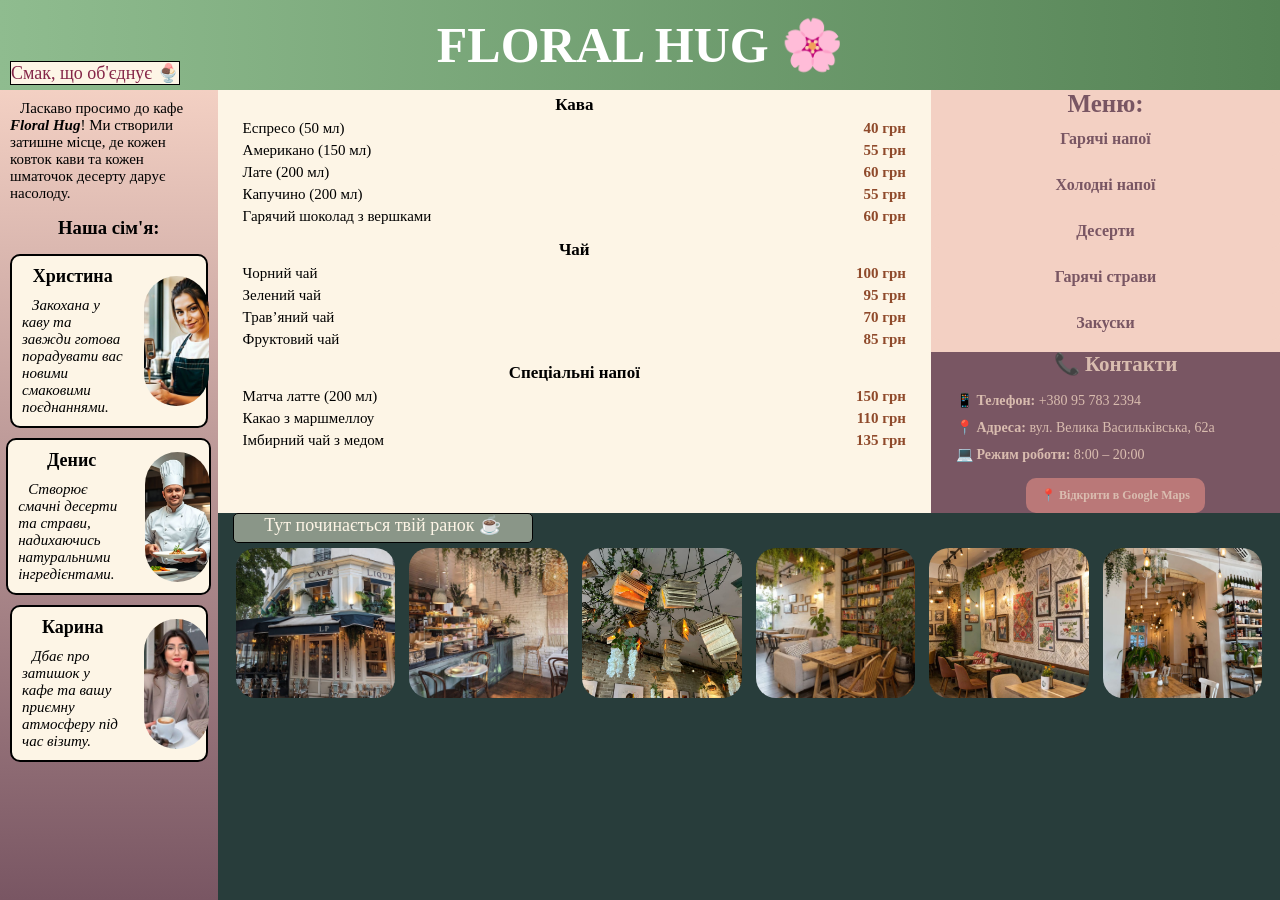
<file: index.html>
<!DOCTYPE html>
<html lang="uk">
<head>
    <meta charset="utf-8">
    <meta name="viewport" content="width=device-width, initial-scale=1">
    <title>Кафе Floral Hug</title>
    <link rel="stylesheet" href="css/style_flexbox.css">
    <link rel="icon" type="image/png" href="images/favicon.png">
</head>
    <body>
        <div class="container">
            <div class="title">
                <h1>Floral Hug &#127800;</h1>
                <div class="slogan1">Смак, що об'єднує &#127848;</div>
            </div>
            
            <div class="main">
                <div id="about_us">
                    <p>
                        Ласкаво просимо до кафе <strong><em>Floral Hug</em></strong>! Ми створили затишне місце, де кожен ковток кави та кожен шматочок десерту дарує насолоду.
                    </p>
                    <h3>Наша сім'я:</h3>
                    <div class="team">
                        <div class="team-info"><h4>Христина</h4>
                            <p><em> Закохана у каву та завжди готова порадувати вас новими смаковими поєднаннями.</em></p>
                        </div>
                        <div class="team-photo">
                            <img src="images/Христина.jpg" alt="Христина" usemap="#baristamap" height="130px">
                            <map name = baristamap>
                                <area shape="rect" coords="0 0 65 130" alt="chef" href="baristainfo.html">
                            </map>
                        </div>
                    </div>
                    <div class="team">
                        <div class="team-info"><h4>Денис</h4>
                            <p><em>Створює смачні десерти та страви, надихаючись натуральними інгредієнтами.</em></p>
                        </div>
                        <div class="team-photo">
                            <img src="images/Денис.jpg" alt="Денис" usemap="#chefmap" height="130px">
                            <map name = chefmap>
                                <area shape="rect" coords="0 0 65 130" alt="chef" href="chefinfo.html">
                            </map>
                        </div>
                    </div>
                    <div class="team">
                        <div class="team-info"><h4>Карина</h4>
                            <p><em> Дбає про затишок у кафе та вашу приємну атмосферу під час візиту.</em></p>
                        </div>
                        <div class="team-photo">
                            <img src="images/Карина.jpg" alt="Карина"  usemap="#managermap" height="130px">
                            <map name = managermap>
                                <area shape="rect" coords="0 0 65 130" alt="chef" href="managerinfo.html">
                            </map>
                        </div>
                    </div>
                </div>

                <div class="main-right">
                    <div class="submain">
                        <div id="menu">
                            <div class="menu-category">
                                <h3>Кава</h3>
                                <ul>
                                    <li><span>Еспресо (50 мл)</span> <span class="price">40 грн</span></li>
                                    <li><span>Американо (150 мл)</span> <span class="price">55 грн</span></li>
                                    <li><span>Лате (200 мл)</span> <span class="price">60 грн</span></li>
                                    <li><span>Капучино (200 мл)</span> <span class="price">55 грн</span></li>
                                    <li><span>Гарячий шоколад з вершками</span> <span class="price">60 грн</span></li>
                                </ul>
                            </div>
                            <div class="menu-category">
                                <h3>Чай</h3>
                                <ul>
                                    <li><span>Чорний чай</span> <span class="price">100 грн</span></li>
                                    <li><span>Зелений чай</span> <span class="price">95 грн</span></li>
                                    <li><span>Трав’яний чай</span> <span class="price">70 грн</span></li>
                                    <li><span>Фруктовий чай</span> <span class="price">85 грн</span></li>
                                </ul>
                            </div>
                            <div class="menu-category">
                                <h3>Спеціальні напої</h3>
                                <ul>
                                    <li><span>Матча латте (200 мл)</span> <span class="price">150 грн</span></li>
                                    <li><span>Какао з маршмеллоу</span> <span class="price">110 грн</span></li>
                                    <li><span>Імбирний чай з медом</span> <span class="price">135 грн</span></li>
                                </ul>
                            </div>
                        </div>

                        <div class="submain-right">
                            <div id="page_menu">
                                <h2>Меню:</h2>
                                <ol>
                                    <li><a href="index.html">Гарячі напої</a></li>
                                    <li><a href="soft_drinks.html">Холодні напої</a></li>
                                    <li><a href="desserts.html">Десерти</a></li>
                                    <li><a href="main_courses.html">Гарячі страви</a></li>
                                    <li><a href="snack.html">Закуски</a></li>
                                </ol>
                            </div>

                            <div id="contacts">
                                <h2>&#128222; Контакти</h2>
                                <p>&#128241; <b>Телефон:</b> +380 95 783 2394</p>
                                <p>&#128205; <b>Адреса:</b> вул. Велика Васильківська, 62а</p>
                                <p>&#128187; <b>Режим роботи:</b> 8:00 – 20:00</p>
                                <div class="map-btn">
                                    <a href="https://www.google.com/maps?q=вул.+Велика+Васильківська,+62а" target="_blank">📍 Відкрити в Google Maps</a>
                                </div>
                            </div>
                        </div>

                    </div>

                    <div id="gallery">
                        <div class="slogan2">Тут починається твій ранок &#9749;</div>
                        <div class="gallery_block">
                            <img src="images/вхід.jpg" alt="Головний вхід">
                            <img src="images/Стійка.jpg" alt="Тут обробляються ваші замовлення">
                            <img src="images/Галерея1.jpg" alt="Декорації">
                            <img src="images/Зал.jpg" alt="Зони відпочинку">
                            <img src="images/Зал2.jpg" alt="Зони відпочинку">
                            <img src="images/Зал3.jpg" alt="Зони відпочинку">
                        </div>
                    </div>
                </div>
            </div>
        </div>
    </body>
</html>
</file>
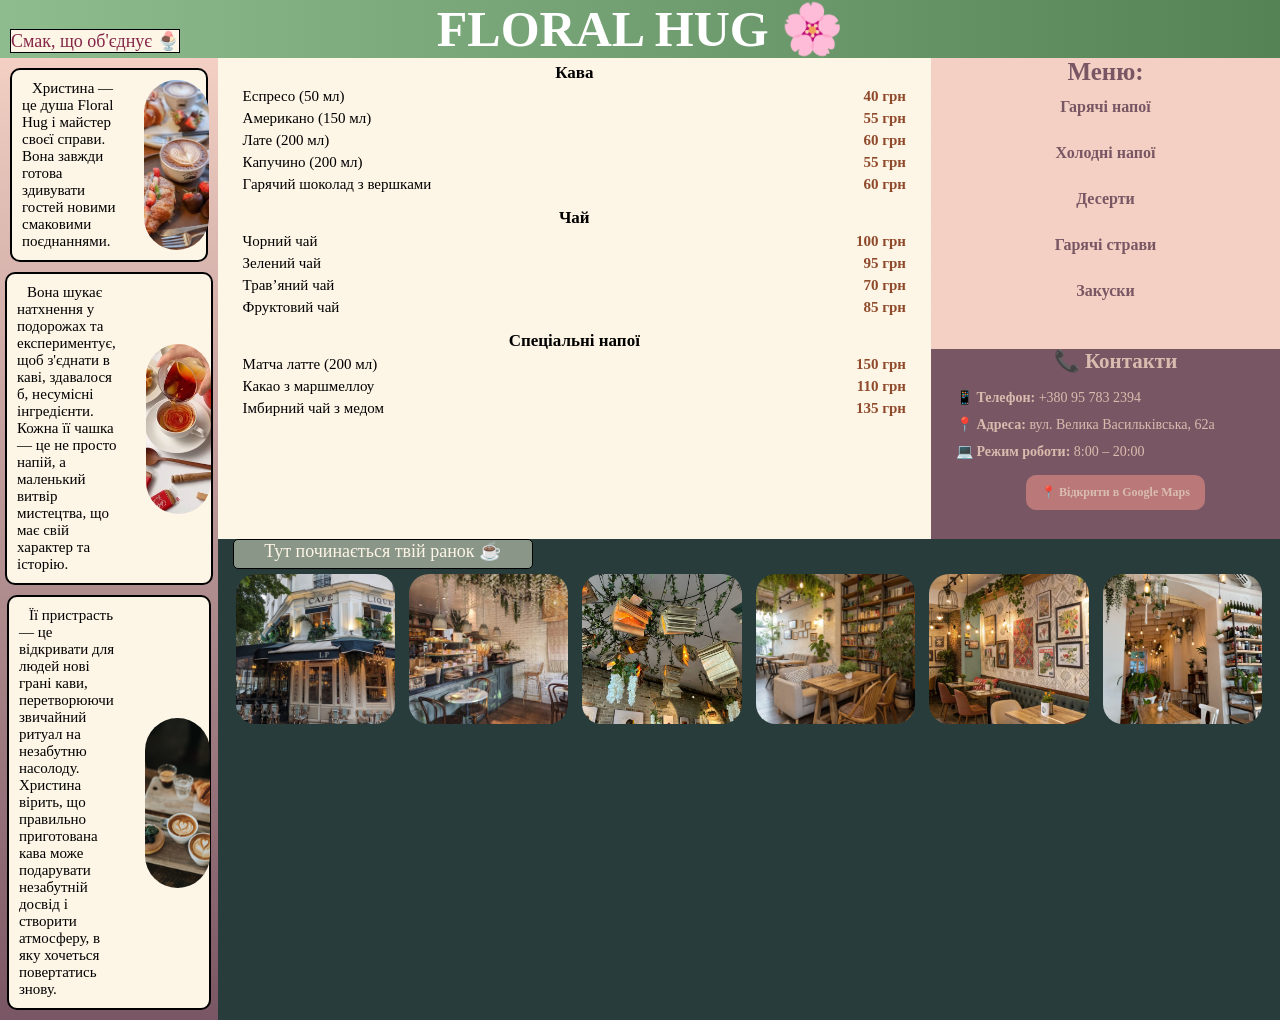
<file: baristainfo.html>
<!DOCTYPE html>
<html lang="uk">
<head>
    <meta charset="utf-8">
    <meta name="viewport" content="width=device-width, initial-scale=1">
    <title>Кафе Floral Hug</title>
    <link rel="stylesheet" href="css/style_flexbox.css">
    <link rel="icon" type="image/png" href="images/favicon.png">
</head>
    <body>
        <div class="container">
            <div class="title">
                    <h1>Floral Hug &#127800;</h1>
                    <div class="slogan1">Смак, що об'єднує &#127848;</div>
            </div>

            <div class="main">
                <section id="about_us">
                    <div class="team">
                        <div class="team-info">
                            <p>Христина — це душа Floral Hug і майстер своєї справи. Вона завжди готова здивувати гостей новими смаковими поєднаннями.</p>
                        </div>
                        <div class="team-photo">
                            <img src="images/Меню2.jpg" alt="Кофе" usemap="#baristamap" height="170px">
                        </div>
                    </div>
                    <div class="team">
                        <div class="team-info">
                            <p>Вона шукає натхнення у подорожах та експериментує, щоб з'єднати в каві, здавалося б, несумісні інгредієнти. Кожна її чашка — це не просто напій, а маленький витвір мистецтва, що має свій характер та історію.</p>
                        </div>
                        <div class="team-photo">
                            <img src="images/tea.jpg" alt="Чай" usemap="#baristamap" height="170px">
                        </div>
                    </div>
                    <div class="team">
                        <div class="team-info">
                            <p>Її пристрасть — це відкривати для людей нові грані кави, перетворюючи звичайний ритуал на незабутню насолоду. Христина вірить, що правильно приготована кава може подарувати незабутній досвід і створити атмосферу, в яку хочеться повертатись знову.</p>
                        </div>
                        <div class="team-photo">
                            <img src="images/Меню.jpg" alt="Кофе" usemap="#baristamap" height="170px">
                        </div>
                    </div>

                    <map name = baristamap>
                        <area shape="rect" coords="0 0 65 170" alt="chef" href="index.html">
                    </map>
                </section>

                <div class="main-right">
                    <div class="submain">
                        <section id="menu">
                            <div class="menu-category">
                                <h3>Кава</h3>
                                <ul>
                                    <li><span>Еспресо (50 мл)</span> <span class="price">40 грн</span></li>
                                    <li><span>Американо (150 мл)</span> <span class="price">55 грн</span></li>
                                    <li><span>Лате (200 мл)</span> <span class="price">60 грн</span></li>
                                    <li><span>Капучино (200 мл)</span> <span class="price">55 грн</span></li>
                                    <li><span>Гарячий шоколад з вершками</span> <span class="price">60 грн</span></li>
                                </ul>
                            </div>

                            <div class="menu-category">
                                <h3>Чай</h3>
                                <ul>
                                    <li><span>Чорний чай</span> <span class="price">100 грн</span></li>
                                    <li><span>Зелений чай</span> <span class="price">95 грн</span></li>
                                    <li><span>Трав’яний чай</span> <span class="price">70 грн</span></li>
                                    <li><span>Фруктовий чай</span> <span class="price">85 грн</span></li>
                                </ul>
                            </div>

                            <div class="menu-category">
                                <h3>Спеціальні напої</h3>
                                <ul>
                                    <li><span>Матча латте (200 мл)</span> <span class="price">150 грн</span></li>
                                    <li><span>Какао з маршмеллоу</span> <span class="price">110 грн</span></li>
                                    <li><span>Імбирний чай з медом</span> <span class="price">135 грн</span></li>
                                </ul>
                            </div>
                        </section>
                            
                        <div class="submain-right"> 
                            <nav id="page_menu">
                                <h2>Меню:</h2>
                                <ol>
                                    <li><a href="index.html">Гарячі напої</a></li>
                                    <li><a href="soft_drinks.html">Холодні напої</a></li>
                                    <li><a href="desserts.html">Десерти</a></li>
                                    <li><a href="main_courses.html">Гарячі страви</a></li>
                                    <li><a href="snack.html">Закуски</a></li>
                                </ol>
                            </nav>

                            <div id="contacts">
                                    <h2>&#128222; Контакти</h2>
                                    <p>&#128241; <b>Телефон:</b> +380 95 783 2394</p>
                                    <p>&#128205; <b>Адреса:</b> вул. Велика Васильківська, 62а</p>
                                    <p>&#128187; <b>Режим роботи:</b> 8:00 – 20:00</p>
                                    <div class="map-btn">
                                        <a href="https://www.google.com/maps?q=вул.+Велика+Васильківська,+62а" target="_blank">📍 Відкрити в Google Maps</a>
                                    </div>
                            </div>
                        </div>
                    </div>

                    <figure id="gallery">
                        <div class="slogan2">Тут починається твій ранок &#9749;</div>
                        <div class="gallery_block">
                            <img src="images/вхід.jpg" alt="Головний вхід">
                            <img src="images/Стійка.jpg" alt="Тут обробляються ваші замовлення">
                            <img src="images/Галерея1.jpg" alt="Декорації">
                            <img src="images/Зал.jpg" alt="Зони відпочинку">
                            <img src="images/Зал2.jpg" alt="Зони відпочинку">
                            <img src="images/Зал3.jpg" alt="Зони відпочинку">
                        </div>
                    </figure>
                </div>
            </div>
        </div>
    </body>
</html>
</file>
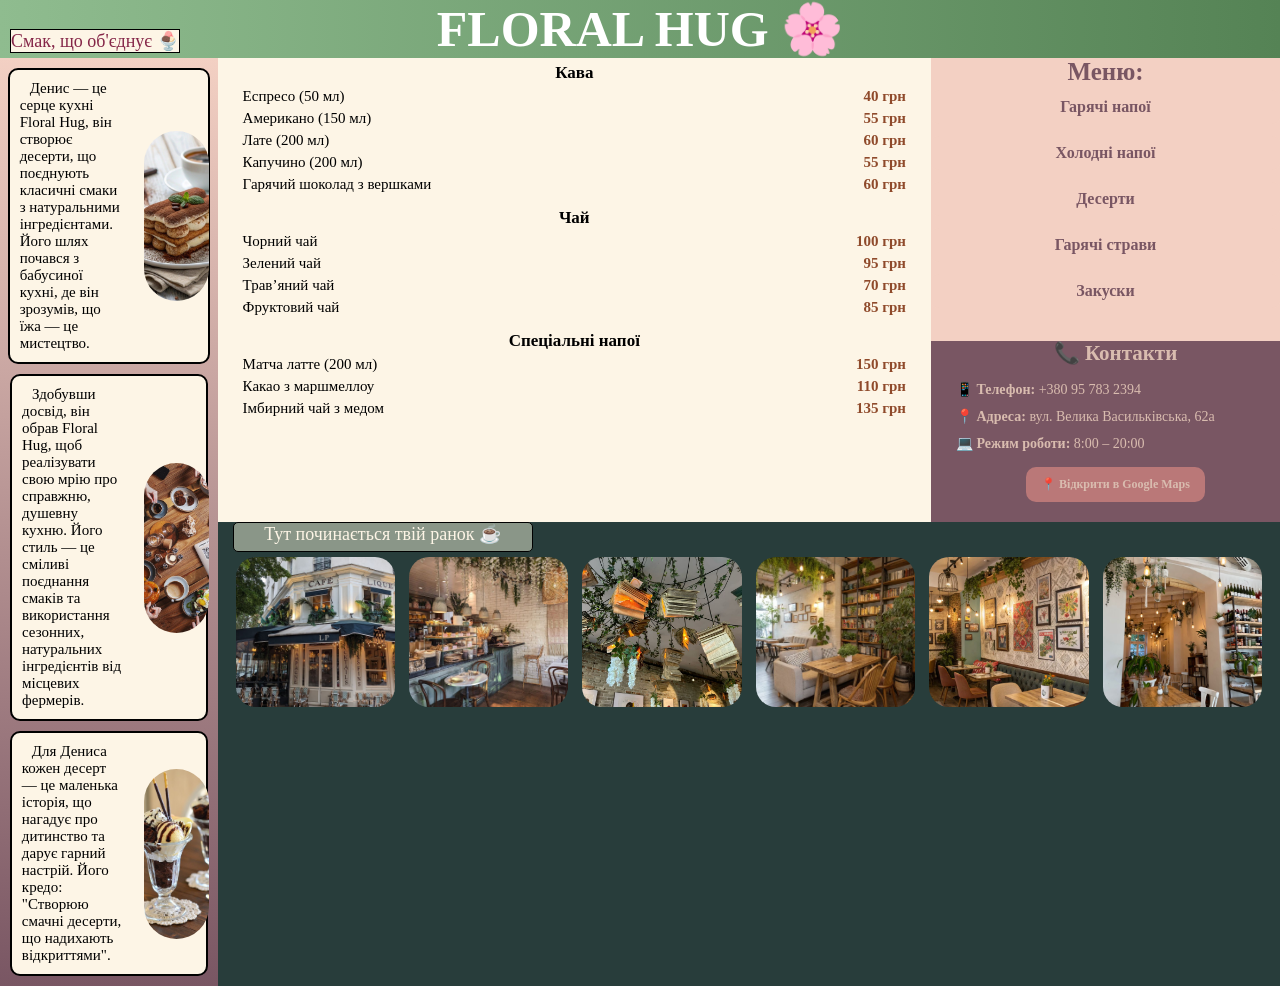
<file: chefinfo.html>
<!DOCTYPE html>
<html lang="uk">
<head>
    <meta charset="utf-8">
    <meta name="viewport" content="width=device-width, initial-scale=1">
    <title>Кафе Floral Hug</title>
    <link rel="stylesheet" href="css/style_flexbox.css">
    <link rel="icon" type="image/png" href="images/favicon.png">
</head>
    <body>
        <div class="container">
            <div class="title">
                    <h1>Floral Hug &#127800;</h1>
                    <div class="slogan1">Смак, що об'єднує &#127848;</div>
            </div>

            <div class="main">
                <section id="about_us">
                    <div class="team">
                        <div class="team-info">
                            <p>Денис — це серце кухні Floral Hug, він створює десерти, що поєднують класичні смаки з натуральними інгредієнтами. Його шлях почався з бабусиної кухні, де він зрозумів, що їжа — це мистецтво.</p>
                        </div>
                        <div class="team-photo">
                            <img src="images/Тірамісу.jpg" alt="Тірамісу" usemap="#chefmap" height="170px">
                        </div>
                    </div>
                    <div class="team">
                        <div class="team-info">
                            <p>Здобувши досвід, він обрав Floral Hug, щоб реалізувати свою мрію про справжню, душевну кухню. Його стиль — це сміливі поєднання смаків та використання сезонних, натуральних інгредієнтів від місцевих фермерів.</em></p>
                        </div>
                        <div class="team-photo">
                            <img src="images/process.jpg" alt="Команда" usemap="#chefmap" height="170px">
                        </div>
                    </div>
                    <div class="team">
                        <div class="team-info">
                            <p>Для Дениса кожен десерт — це маленька історія, що нагадує про дитинство та дарує гарний настрій. Його кредо: "Створюю смачні десерти, що надихають відкриттями".</p>
                        </div>
                        <div class="team-photo">
                            <img src="images/Морозиво.jpg" alt="Морозиво" usemap="#chefmap" height="170px">
                        </div>
                    </div>

                    <map name = chefmap>
                        <area shape="rect" coords="0 0 65 170" alt="chef" href="index.html">
                    </map>
                </section>
            
                <div class="main-right">
                    <div class="submain">
                        <section id="menu">
                            <div class="menu-category">
                                <h3>Кава</h3>
                                <ul>
                                    <li><span>Еспресо (50 мл)</span> <span class="price">40 грн</span></li>
                                    <li><span>Американо (150 мл)</span> <span class="price">55 грн</span></li>
                                    <li><span>Лате (200 мл)</span> <span class="price">60 грн</span></li>
                                    <li><span>Капучино (200 мл)</span> <span class="price">55 грн</span></li>
                                    <li><span>Гарячий шоколад з вершками</span> <span class="price">60 грн</span></li>
                                </ul>
                            </div>

                            <div class="menu-category">
                                <h3>Чай</h3>
                                <ul>
                                    <li><span>Чорний чай</span> <span class="price">100 грн</span></li>
                                    <li><span>Зелений чай</span> <span class="price">95 грн</span></li>
                                    <li><span>Трав’яний чай</span> <span class="price">70 грн</span></li>
                                    <li><span>Фруктовий чай</span> <span class="price">85 грн</span></li>
                                </ul>
                            </div>

                            <div class="menu-category">
                                <h3>Спеціальні напої</h3>
                                <ul>
                                    <li><span>Матча латте (200 мл)</span> <span class="price">150 грн</span></li>
                                    <li><span>Какао з маршмеллоу</span> <span class="price">110 грн</span></li>
                                    <li><span>Імбирний чай з медом</span> <span class="price">135 грн</span></li>
                                </ul>
                            </div>
                        </section>
                            
                        <div class="submain-right"> 
                            <nav id="page_menu">
                                <h2>Меню:</h2>
                                <ol>
                                    <li><a href="index.html">Гарячі напої</a></li>
                                    <li><a href="soft_drinks.html">Холодні напої</a></li>
                                    <li><a href="desserts.html">Десерти</a></li>
                                    <li><a href="main_courses.html">Гарячі страви</a></li>
                                    <li><a href="snack.html">Закуски</a></li>
                                </ol>
                            </nav>

                            <div id="contacts">
                                    <h2>&#128222; Контакти</h2>
                                    <p>&#128241; <b>Телефон:</b> +380 95 783 2394</p>
                                    <p>&#128205; <b>Адреса:</b> вул. Велика Васильківська, 62а</p>
                                    <p>&#128187; <b>Режим роботи:</b> 8:00 – 20:00</p>
                                    <div class="map-btn">
                                        <a href="https://www.google.com/maps?q=вул.+Велика+Васильківська,+62а" target="_blank">📍 Відкрити в Google Maps</a>
                                    </div>
                            </div>
                        </div>
                    </div>

                    <figure id="gallery">
                        <div class="slogan2">Тут починається твій ранок &#9749;</div>
                        <div class="gallery_block">
                            <img src="images/вхід.jpg" alt="Головний вхід">
                            <img src="images/Стійка.jpg" alt="Тут обробляються ваші замовлення">
                            <img src="images/Галерея1.jpg" alt="Декорації">
                            <img src="images/Зал.jpg" alt="Зони відпочинку">
                            <img src="images/Зал2.jpg" alt="Зони відпочинку">
                            <img src="images/Зал3.jpg" alt="Зони відпочинку">
                        </div>
                    </figure>
                </div>
            </div>
        </div>
    </body>
</html>
</file>
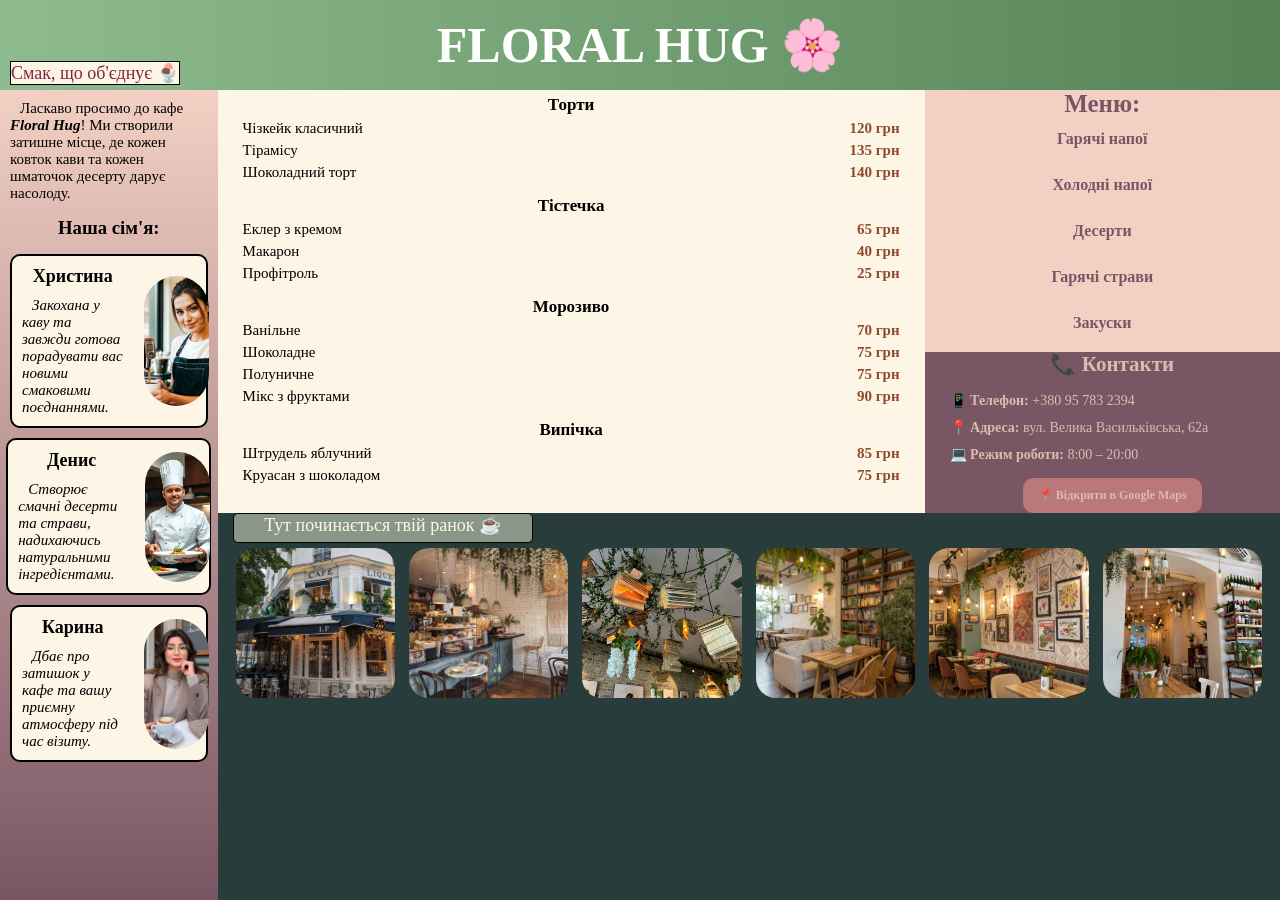
<file: desserts.html>
<!DOCTYPE html>
<html lang="uk">
<head>
    <meta charset="utf-8">
    <meta name="viewport" content="width=device-width, initial-scale=1">
    <title>Кафе Floral Hug</title>
    <link rel="stylesheet" href="css/style_flexbox.css">
    <link rel="icon" type="image/png" href="images/favicon.png">
</head>
    <body>
        <div class="container">
            <div class="title">
                <h1>Floral Hug &#127800;</h1>
                <div class="slogan1">Смак, що об'єднує &#127848;</div>
            </div>

            <div class="main">
                <section id="about_us">
                    <p>
                    Ласкаво просимо до кафе <strong><em>Floral Hug</em></strong>! Ми створили затишне місце, де кожен ковток кави та кожен шматочок десерту дарує насолоду.
                    </p>
                    <h3>Наша сім'я:</h3>
                    <div class="team">
                        <div class="team-info"><h4>Христина</h4>
                            <p><em> Закохана у каву та завжди готова порадувати вас новими смаковими поєднаннями.</em></p>
                        </div>
                        <div class="team-photo">
                            <img src="images/Христина.jpg" alt="Христина" usemap="#baristamap" height="130px">
                            <map name = baristamap>
                                <area shape="rect" coords="0 0 65 130" alt="chef" href="baristainfo.html">
                            </map>
                        </div>
                    </div>
                    <div class="team">
                        <div class="team-info"><h4>Денис</h4>
                            <p><em>Створює смачні десерти та страви, надихаючись натуральними інгредієнтами.</em></p>
                        </div>
                        <div class="team-photo">
                            <img src="images/Денис.jpg" alt="Денис" usemap="#chefmap" height="130px">
                            <map name = chefmap>
                                <area shape="rect" coords="0 0 65 130" alt="chef" href="chefinfo.html">
                            </map>
                        </div>
                    </div>
                    <div class="team">
                        <div class="team-info"><h4>Карина</h4>
                            <p><em> Дбає про затишок у кафе та вашу приємну атмосферу під час візиту.</em></p>
                        </div>
                        <div class="team-photo">
                            <img src="images/Карина.jpg" alt="Карина"  usemap="#managermap" height="130px">
                            <map name = managermap>
                                <area shape="rect" coords="0 0 65 130" alt="chef" href="managerinfo.html">
                            </map>
                        </div>
                    </div>
                </section>

                <div class="main-right">
                    <div class="submain">
                        <section id="menu">
                            <div class="menu-category">
                                <h3>Торти</h3>
                                <ul>
                                    <li><span>Чізкейк класичний</span> <span class="price">120 грн</span></li>
                                    <li><span>Тірамісу</span> <span class="price">135 грн</span></li>
                                    <li><span>Шоколадний торт</span> <span class="price">140 грн</span></li>
                                </ul>
                            </div>

                            <div class="menu-category">
                                <h3>Тістечка</h3>
                                <ul>
                                    <li><span>Еклер з кремом</span> <span class="price">65 грн</span></li>
                                    <li><span>Макарон</span> <span class="price">40 грн</span></li>
                                    <li><span>Профітроль</span> <span class="price">25 грн</span></li>
                                </ul>
                            </div>
                            <div class="menu-category">
                                <h3>Морозиво</h3>
                                <ul>
                                    <li><span>Ванільне</span> <span class="price">70 грн</span></li>
                                    <li><span>Шоколадне</span> <span class="price">75 грн</span></li>
                                    <li><span>Полуничне</span> <span class="price">75 грн</span></li>
                                    <li><span>Мікс з фруктами</span> <span class="price">90 грн</span></li>
                                </ul>
                            </div>
                            <div class="menu-category">
                                <h3>Випічка</h3>
                                <ul>
                                    <li><span>Штрудель яблучний</span> <span class="price">85 грн</span></li>
                                    <li><span>Круасан з шоколадом</span> <span class="price">75 грн</span></li>
                                </ul>
                            </div>
                        </section>
                        
                        <div class="submain-right">
                                
                            <nav id="page_menu">
                                <h2>Меню:</h2>
                                <ol>
                                    <li><a href="index.html">Гарячі напої</a></li>
                                    <li><a href="soft_drinks.html">Холодні напої</a></li>
                                    <li><a href="desserts.html">Десерти</a></li>
                                    <li><a href="main_courses.html">Гарячі страви</a></li>
                                    <li><a href="snack.html">Закуски</a></li>
                                </ol>
                            </nav>

                            <div id="contacts">
                                <h2>&#128222; Контакти</h2>
                                <p>&#128241; <b>Телефон:</b> +380 95 783 2394</p>
                                <p>&#128205; <b>Адреса:</b> вул. Велика Васильківська, 62а</p>
                                <p>&#128187; <b>Режим роботи:</b> 8:00 – 20:00</p>
                                <div class="map-btn">
                                    <a href="https://www.google.com/maps?q=вул.+Велика+Васильківська,+62а" target="_blank">📍 Відкрити в Google Maps</a>
                                </div>
                            </div>
                        </div>
                    </div>
                

                    <figure id="gallery">
                        <div class="slogan2">Тут починається твій ранок &#9749;</div>
                        <div class="gallery_block">
                            <img src="images/вхід.jpg" alt="Головний вхід">
                            <img src="images/Стійка.jpg" alt="Тут обробляються ваші замовлення">
                            <img src="images/Галерея1.jpg" alt="Декорації">
                            <img src="images/Зал.jpg" alt="Зони відпочинку">
                            <img src="images/Зал2.jpg" alt="Зони відпочинку">
                            <img src="images/Зал3.jpg" alt="Зони відпочинку">
                        </div>
                    </figure>
                </div>
            </div>
        </div>
    </body>
</html>
</file>
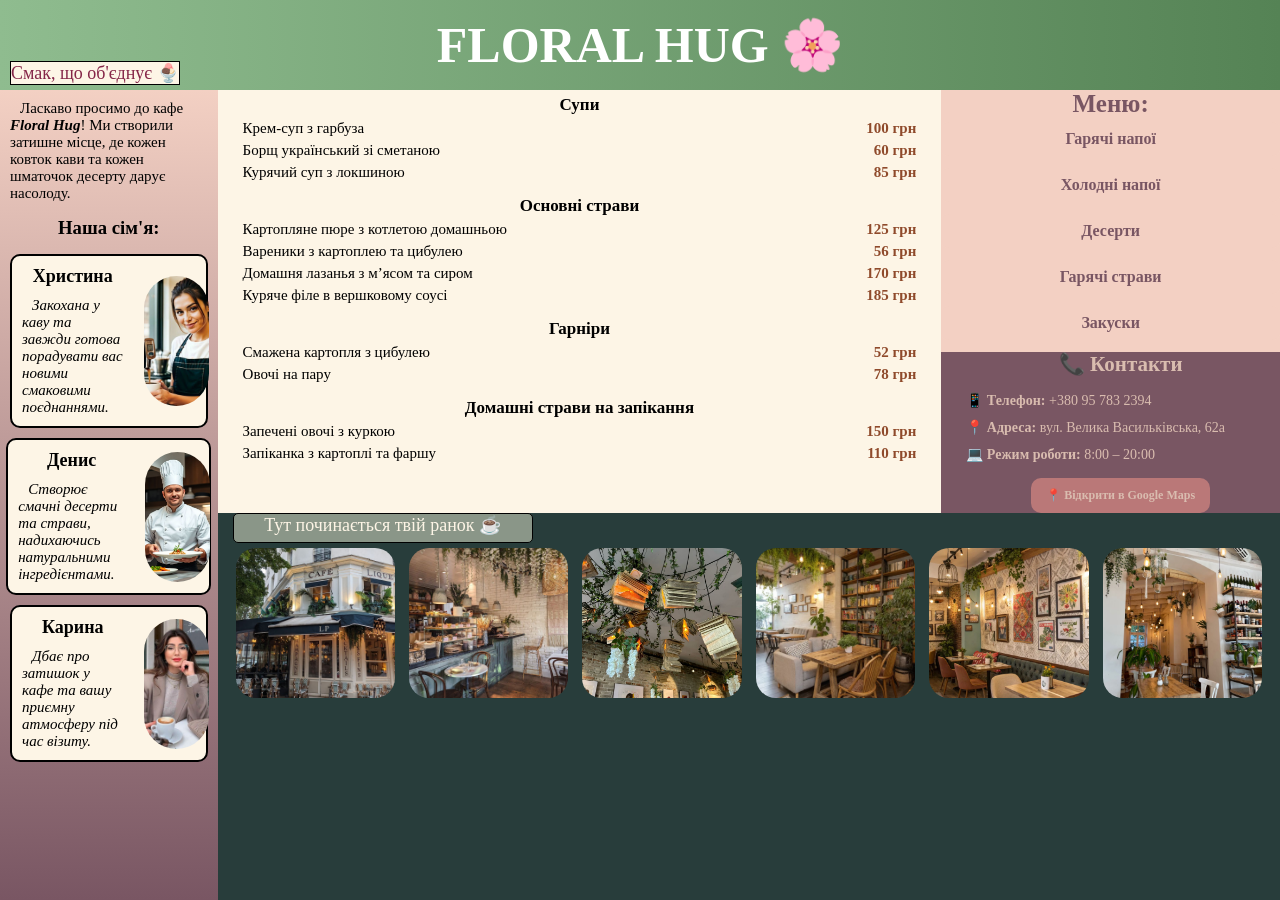
<file: main_courses.html>
<!DOCTYPE html>
<html lang="uk">
<head>
    <meta charset="utf-8">
    <meta name="viewport" content="width=device-width, initial-scale=1">
    <title>Кафе Floral Hug</title>
    <link rel="stylesheet" href="css/style_flexbox.css">
    <link rel="icon" type="image/png" href="images/favicon.png">
</head>
    <body>
        <div class="container">
            <div class="title">
                    <h1>Floral Hug &#127800;</h1>
                    <div class="slogan1">Смак, що об'єднує &#127848;</div>
            </div>

            <div class="main">
                <section id="about_us">
                    <p>
                    Ласкаво просимо до кафе <strong><em>Floral Hug</em></strong>! Ми створили затишне місце, де кожен ковток кави та кожен шматочок десерту дарує насолоду.
                    </p>
                    <h3>Наша сім'я:</h3>
                    <div class="team">
                        <div class="team-info"><h4>Христина</h4>
                            <p><em> Закохана у каву та завжди готова порадувати вас новими смаковими поєднаннями.</em></p>
                        </div>
                        <div class="team-photo">
                            <img src="images/Христина.jpg" alt="Христина" usemap="#baristamap" height="130px">
                            <map name = baristamap>
                                <area shape="rect" coords="0 0 65 130" alt="chef" href="baristainfo.html">
                            </map>
                        </div>
                    </div>
                    <div class="team">
                        <div class="team-info"><h4>Денис</h4>
                            <p><em>Створює смачні десерти та страви, надихаючись натуральними інгредієнтами.</em></p>
                        </div>
                        <div class="team-photo">
                            <img src="images/Денис.jpg" alt="Денис" usemap="#chefmap" height="130px">
                            <map name = chefmap>
                                <area shape="rect" coords="0 0 65 130" alt="chef" href="chefinfo.html">
                            </map>
                        </div>
                    </div>
                    <div class="team">
                        <div class="team-info"><h4>Карина</h4>
                            <p><em> Дбає про затишок у кафе та вашу приємну атмосферу під час візиту.</em></p>
                        </div>
                        <div class="team-photo">
                            <img src="images/Карина.jpg" alt="Карина"  usemap="#managermap" height="130px">
                            <map name = managermap>
                                <area shape="rect" coords="0 0 65 130" alt="chef" href="managerinfo.html">
                            </map>
                        </div>
                    </div>
                </section>

                <div class="main-right">
                    <div class="submain">
                        <section id="menu">
                                <div class="menu-category">
                                    <h3>Супи</h3>
                                    <ul>
                                        <li><span>Крем-суп з гарбуза</span> <span class="price">100 грн</span></li>
                                        <li><span>Борщ український зі сметаною</span> <span class="price">60 грн</span></li>
                                        <li><span>Курячий суп з локшиною</span> <span class="price">85 грн</span></li>
                                    </ul>
                                </div>

                                <div class="menu-category">
                                    <h3>Основні страви</h3>
                                    <ul>
                                        <li><span>Картопляне пюре з котлетою домашньою</span> <span class="price">125 грн</span></li>
                                        <li><span>Вареники з картоплею та цибулею</span> <span class="price">56 грн</span></li>
                                        <li><span>Домашня лазанья з м’ясом та сиром</span> <span class="price">170 грн</span></li>
                                        <li><span>Куряче філе в вершковому соусі</span> <span class="price">185 грн</span></li>
                                    </ul>
                                </div>

                            <div class="menu-category">
                                <h3>Гарніри</h3>
                                <ul>
                                    <li><span>Смажена картопля з цибулею</span> <span class="price">52 грн</span></li>
                                    <li><span>Овочі на пару</span> <span class="price">78 грн</span></li>
                                </ul>
                            </div>
                            <div class="menu-category">
                                <h3>Домашні страви на запікання</h3>
                                <ul>
                                    <li><span>Запечені овочі з куркою</span> <span class="price">150 грн</span></li>
                                    <li><span>Запіканка з картоплі та фаршу</span> <span class="price">110 грн</span></li>
                                </ul>
                            </div>
                        </section>
                    
                        <div class="submain-right">
                            <nav id="page_menu">
                                <h2>Меню:</h2>
                                <ol>
                                    <li><a href="index.html">Гарячі напої</a></li>
                                    <li><a href="soft_drinks.html">Холодні напої</a></li>
                                    <li><a href="desserts.html">Десерти</a></li>
                                    <li><a href="main_courses.html">Гарячі страви</a></li>
                                    <li><a href="snack.html">Закуски</a></li>
                                </ol>
                            </nav>

                            <div id="contacts">
                                <h2>&#128222; Контакти</h2>
                                <p>&#128241; <b>Телефон:</b> +380 95 783 2394</p>
                                <p>&#128205; <b>Адреса:</b> вул. Велика Васильківська, 62а</p>
                                <p>&#128187; <b>Режим роботи:</b> 8:00 – 20:00</p>
                                <div class="map-btn">
                                    <a href="https://www.google.com/maps?q=вул.+Велика+Васильківська,+62а" target="_blank">📍 Відкрити в Google Maps</a>
                                </div>
                            </div>
                        </div>
                    </div>


                    <figure id="gallery">
                        <div class="slogan2">Тут починається твій ранок &#9749;</div>
                        <div class="gallery_block">
                            <img src="images/вхід.jpg" alt="Головний вхід">
                            <img src="images/Стійка.jpg" alt="Тут обробляються ваші замовлення">
                            <img src="images/Галерея1.jpg" alt="Декорації">
                            <img src="images/Зал.jpg" alt="Зони відпочинку">
                            <img src="images/Зал2.jpg" alt="Зони відпочинку">
                            <img src="images/Зал3.jpg" alt="Зони відпочинку">
                        </div>
                    </figure>
                </div>
            </div>
        </div>
    </body>
</html>
</file>
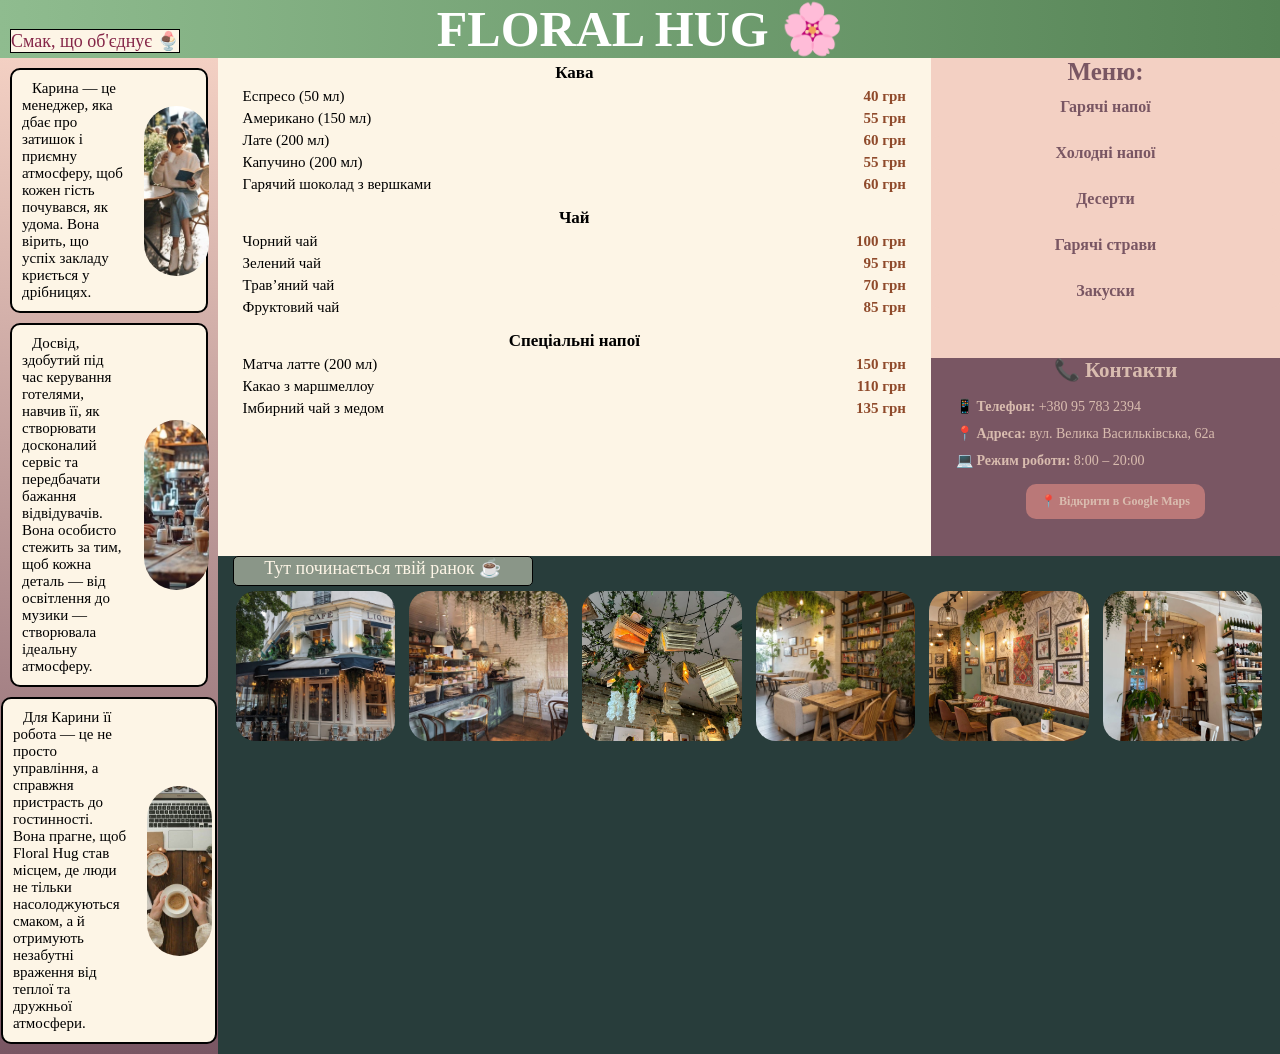
<file: managerinfo.html>
<!DOCTYPE html>
<html lang="uk">
<head>
    <meta charset="utf-8">
    <meta name="viewport" content="width=device-width, initial-scale=1">
    <title>Кафе Floral Hug</title>
    <link rel="stylesheet" href="css/style_flexbox.css">
    <link rel="icon" type="image/png" href="images/favicon.png">
</head>
    <body>
        <div class="container">
            <div class="title">
                    <h1>Floral Hug &#127800;</h1>
                    <div class="slogan1">Смак, що об'єднує &#127848;</div>
            </div>
            <div class="main">
                <section id="about_us">
                    <div class="team">
                        <div class="team-info">
                            <p>Карина — це менеджер, яка дбає про затишок і приємну атмосферу, щоб кожен гість почувався, як удома. Вона вірить, що успіх закладу криється у дрібницях.</p>
                        </div>
                        <div class="team-photo">
                            <img src="images/Менеджер2.jpg" alt="Менеджер" usemap="#managermap" height="170px">
                        </div>
                    </div>
                    <div class="team">
                        <div class="team-info">
                            <p>Досвід, здобутий під час керування готелями, навчив її, як створювати досконалий сервіс та передбачати бажання відвідувачів. Вона особисто стежить за тим, щоб кожна деталь — від освітлення до музики — створювала ідеальну атмосферу.</p>
                        </div>
                        <div class="team-photo">
                            <img src="images/Команда.jpg" alt="Команда" usemap="#managermap" height="170px">
                        </div>
                    </div>
                    <div class="team">
                        <div class="team-info">
                            <p>Для Карини її робота — це не просто управління, а справжня пристрасть до гостинності. Вона прагне, щоб Floral Hug став місцем, де люди не тільки насолоджуються смаком, а й отримують незабутні враження від теплої та дружньої атмосфери.</p>
                        </div>
                        <div class="team-photo">
                            <img src="images/Робота_менеджера.jpg" alt="Робота" usemap="#managermap" height="170px">
                        </div>
                    </div>

                    <map name = managermap>
                        <area shape="rect" coords="0 0 65 170" alt="chef" href="index.html">
                    </map>
                </section>

                <div class="main-right">
                    <div class="submain">

                        <section id="menu">
                            <div class="menu-category">
                                <h3>Кава</h3>
                                <ul>
                                    <li><span>Еспресо (50 мл)</span> <span class="price">40 грн</span></li>
                                    <li><span>Американо (150 мл)</span> <span class="price">55 грн</span></li>
                                    <li><span>Лате (200 мл)</span> <span class="price">60 грн</span></li>
                                    <li><span>Капучино (200 мл)</span> <span class="price">55 грн</span></li>
                                    <li><span>Гарячий шоколад з вершками</span> <span class="price">60 грн</span></li>
                                </ul>
                            </div>

                            <div class="menu-category">
                                <h3>Чай</h3>
                                <ul>
                                    <li><span>Чорний чай</span> <span class="price">100 грн</span></li>
                                    <li><span>Зелений чай</span> <span class="price">95 грн</span></li>
                                    <li><span>Трав’яний чай</span> <span class="price">70 грн</span></li>
                                    <li><span>Фруктовий чай</span> <span class="price">85 грн</span></li>
                                </ul>
                            </div>

                            <div class="menu-category">
                                <h3>Спеціальні напої</h3>
                                <ul>
                                    <li><span>Матча латте (200 мл)</span> <span class="price">150 грн</span></li>
                                    <li><span>Какао з маршмеллоу</span> <span class="price">110 грн</span></li>
                                    <li><span>Імбирний чай з медом</span> <span class="price">135 грн</span></li>
                                </ul>
                            </div>
                        </section>
                            
                        <div class="submain-right">
                            <nav id="page_menu">
                                <h2>Меню:</h2>
                                <ol>
                                    <li><a href="index.html">Гарячі напої</a></li>
                                    <li><a href="soft_drinks.html">Холодні напої</a></li>
                                    <li><a href="desserts.html">Десерти</a></li>
                                    <li><a href="main_courses.html">Гарячі страви</a></li>
                                    <li><a href="snack.html">Закуски</a></li>
                                </ol>
                            </nav>

                            <div id="contacts">
                                    <h2>&#128222; Контакти</h2>
                                    <p>&#128241; <b>Телефон:</b> +380 95 783 2394</p>
                                    <p>&#128205; <b>Адреса:</b> вул. Велика Васильківська, 62а</p>
                                    <p>&#128187; <b>Режим роботи:</b> 8:00 – 20:00</p>
                                    <div class="map-btn">
                                        <a href="https://www.google.com/maps?q=вул.+Велика+Васильківська,+62а" target="_blank">📍 Відкрити в Google Maps</a>
                                    </div>
                            </div>
                        </div>
                    </div>

                    <figure id="gallery">
                        <div class="slogan2">Тут починається твій ранок &#9749;</div>
                        <div class="gallery_block">
                            <img src="images/вхід.jpg" alt="Головний вхід">
                            <img src="images/Стійка.jpg" alt="Тут обробляються ваші замовлення">
                            <img src="images/Галерея1.jpg" alt="Декорації">
                            <img src="images/Зал.jpg" alt="Зони відпочинку">
                            <img src="images/Зал2.jpg" alt="Зони відпочинку">
                            <img src="images/Зал3.jpg" alt="Зони відпочинку">
                        </div>
                    </figure>
                </div>
            </div>
        </div>
    </body>
</html>
</file>
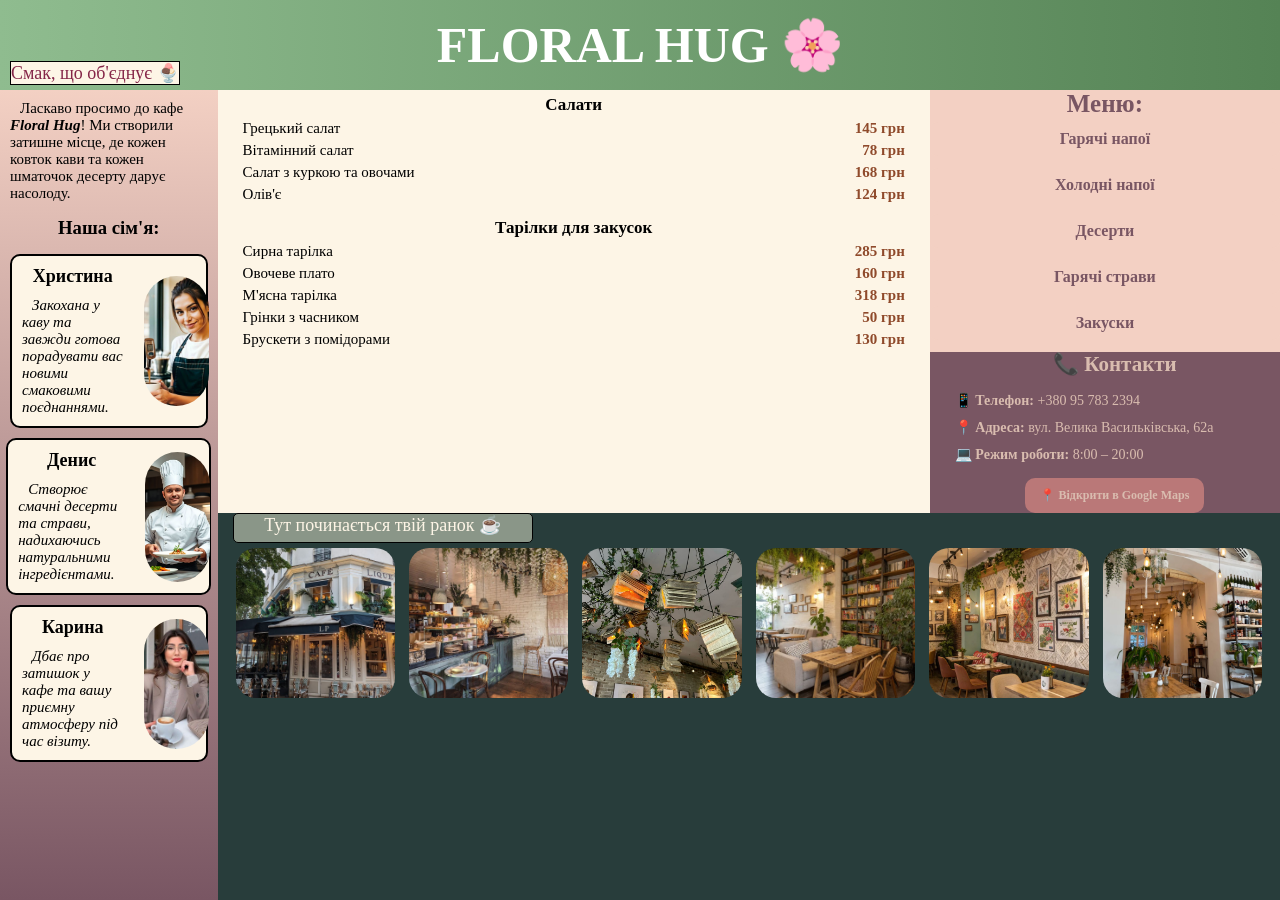
<file: snack.html>
<!DOCTYPE html>
<html lang="uk">
<head>
    <meta charset="utf-8">
    <meta name="viewport" content="width=device-width, initial-scale=1">
    <title>Кафе Floral Hug</title>
    <link rel="stylesheet" href="css/style_flexbox.css">
    <link rel="icon" type="image/png" href="images/favicon.png">
</head>
    <body>
        <div class="container">
            <div class="title">
                    <h1>Floral Hug &#127800;</h1>
                    <div class="slogan1">Смак, що об'єднує &#127848;</div>
            </div>

            <div class="main">
                <section id="about_us">
                    <p>
                    Ласкаво просимо до кафе <strong><em>Floral Hug</em></strong>! Ми створили затишне місце, де кожен ковток кави та кожен шматочок десерту дарує насолоду.
                    </p>
                    <h3>Наша сім'я:</h3>
                    <div class="team">
                        <div class="team-info"><h4>Христина</h4>
                            <p><em> Закохана у каву та завжди готова порадувати вас новими смаковими поєднаннями.</em></p>
                        </div>
                        <div class="team-photo">
                            <img src="images/Христина.jpg" alt="Христина" usemap="#baristamap" height="130px">
                            <map name = baristamap>
                                <area shape="rect" coords="0 0 65 130" alt="chef" href="baristainfo.html">
                            </map>
                        </div>
                    </div>
                    <div class="team">
                        <div class="team-info"><h4>Денис</h4>
                            <p><em>Створює смачні десерти та страви, надихаючись натуральними інгредієнтами.</em></p>
                        </div>
                        <div class="team-photo">
                            <img src="images/Денис.jpg" alt="Денис" usemap="#chefmap" height="130px">
                            <map name = chefmap>
                                <area shape="rect" coords="0 0 65 130" alt="chef" href="chefinfo.html">
                            </map>
                        </div>
                    </div>
                    <div class="team">
                        <div class="team-info"><h4>Карина</h4>
                            <p><em> Дбає про затишок у кафе та вашу приємну атмосферу під час візиту.</em></p>
                        </div>
                        <div class="team-photo">
                            <img src="images/Карина.jpg" alt="Карина"  usemap="#managermap" height="130px">
                            <map name = managermap>
                                <area shape="rect" coords="0 0 65 130" alt="chef" href="managerinfo.html">
                            </map>
                        </div>
                    </div>
                </section>

                <div class="main-right">
                    <div class="submain">
                        <section id="menu">
                                <div class="menu-category">
                                    <h3>Салати</h3>
                                    <ul>
                                        <li><span>Грецький салат</span> <span class="price">145 грн</span></li>
                                        <li><span>Вітамінний салат</span> <span class="price">78 грн</span></li>
                                        <li><span>Салат з куркою та овочами</span> <span class="price">168 грн</span></li>
                                        <li><span>Олів'є</span> <span class="price">124 грн</span></li>
                                    </ul>
                                </div>

                                <div class="menu-category">
                                    <h3>Тарілки для закусок</h3>
                                    <ul>
                                        <li><span>Сирна тарілка</span> <span class="price">285 грн</span></li>
                                        <li><span>Овочеве плато</span> <span class="price">160 грн</span></li>
                                        <li><span>М'ясна тарілка</span> <span class="price">318 грн</span></li>
                                        <li><span>Грінки з часником</span> <span class="price">50 грн</span></li>
                                        <li><span>Брускети з помідорами</span> <span class="price">130 грн</span></li>
                                    </ul>
                                </div>
                        </section>
                        
                        <div class="submain-right"> 
                            <nav id="page_menu">
                                <h2>Меню:</h2>
                                <ol>
                                    <li><a href="index.html">Гарячі напої</a></li>
                                    <li><a href="soft_drinks.html">Холодні напої</a></li>
                                    <li><a href="desserts.html">Десерти</a></li>
                                    <li><a href="main_courses.html">Гарячі страви</a></li>
                                    <li><a href="snack.html">Закуски</a></li>
                                </ol>
                            </nav>

                            <div id="contacts">
                                <h2>&#128222; Контакти</h2>
                                <p>&#128241; <b>Телефон:</b> +380 95 783 2394</p>
                                <p>&#128205; <b>Адреса:</b> вул. Велика Васильківська, 62а</p>
                                <p>&#128187; <b>Режим роботи:</b> 8:00 – 20:00</p>
                                <div class="map-btn">
                                    <a href="https://www.google.com/maps?q=вул.+Велика+Васильківська,+62а" target="_blank">📍 Відкрити в Google Maps</a>
                                </div>
                            </div>
                        </div>
                    </div>
                        
                    <figure id="gallery">
                        <div class="slogan2">Тут починається твій ранок &#9749;</div>
                        <div class="gallery_block">
                            <img src="images/вхід.jpg" alt="Головний вхід">
                            <img src="images/Стійка.jpg" alt="Тут обробляються ваші замовлення">
                            <img src="images/Галерея1.jpg" alt="Декорації">
                            <img src="images/Зал.jpg" alt="Зони відпочинку">
                            <img src="images/Зал2.jpg" alt="Зони відпочинку">
                            <img src="images/Зал3.jpg" alt="Зони відпочинку">
                        </div>
                    </figure>
                </div>
            </div>
        </div>
    </body>
</html>
</file>
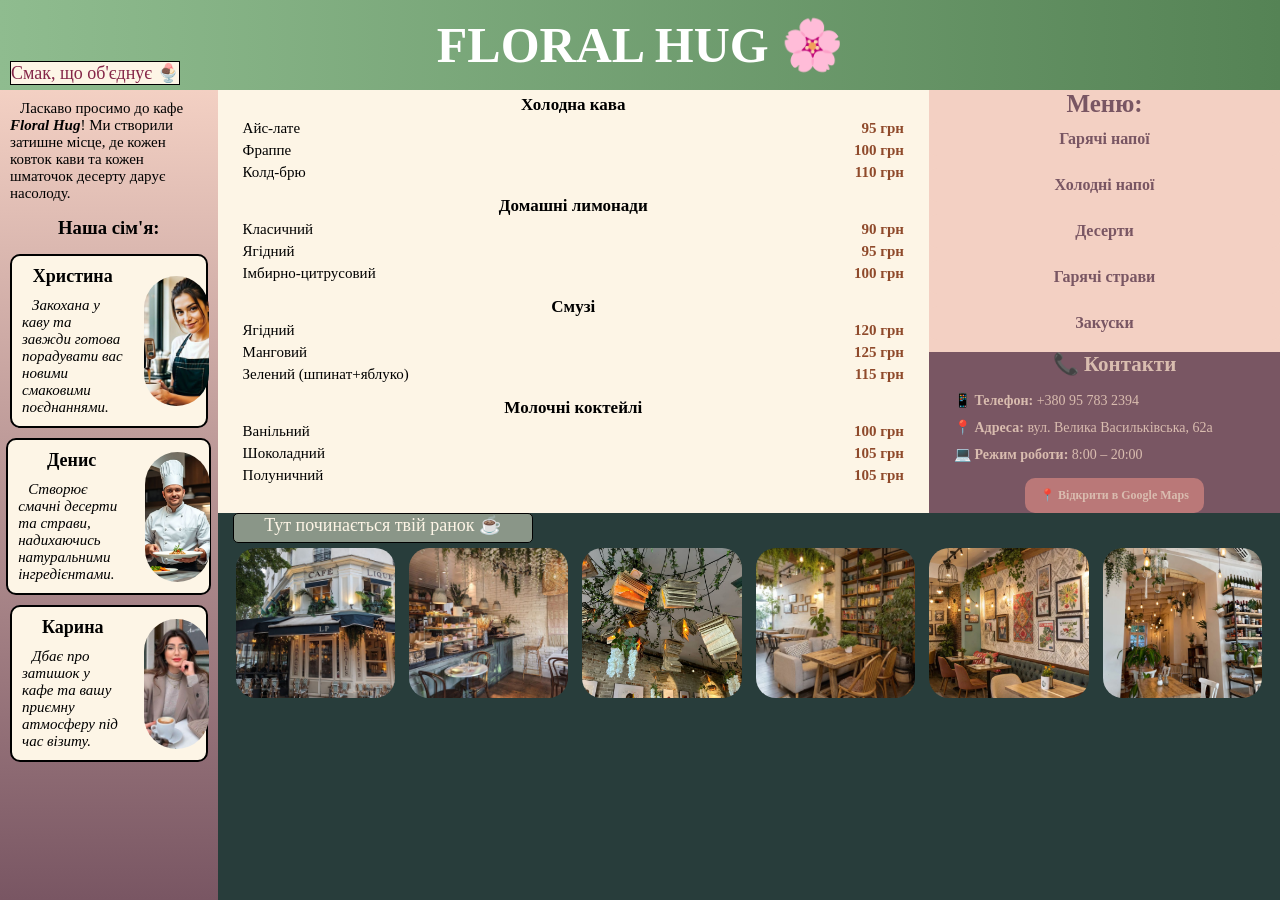
<file: soft_drinks.html>
<!DOCTYPE html>
<html lang="uk">
<head>
    <meta charset="utf-8">
    <meta name="viewport" content="width=device-width, initial-scale=1">
    <title>Кафе Floral Hug</title>
    <link rel="stylesheet" href="css/style_flexbox.css">
    <link rel="icon" type="image/png" href="images/favicon.png">
</head>
    <body>
        <div class="container">
            <div class="title">
                    <h1>Floral Hug &#127800;</h1>
                    <div class="slogan1">Смак, що об'єднує &#127848;</div>
            </div>

            <div class="main">
                <section id="about_us">
                    <p>
                    Ласкаво просимо до кафе <strong><em>Floral Hug</em></strong>! Ми створили затишне місце, де кожен ковток кави та кожен шматочок десерту дарує насолоду.
                    </p>
                    <h3>Наша сім'я:</h3>
                    <div class="team">
                        <div class="team-info"><h4>Христина</h4>
                            <p><em> Закохана у каву та завжди готова порадувати вас новими смаковими поєднаннями.</em></p>
                        </div>
                        <div class="team-photo">
                            <img src="images/Христина.jpg" alt="Христина" usemap="#baristamap" height="130px">
                            <map name = baristamap>
                                <area shape="rect" coords="0 0 65 130" alt="chef" href="baristainfo.html">
                            </map>
                        </div>
                    </div>
                    <div class="team">
                        <div class="team-info"><h4>Денис</h4>
                            <p><em>Створює смачні десерти та страви, надихаючись натуральними інгредієнтами.</em></p>
                        </div>
                        <div class="team-photo">
                            <img src="images/Денис.jpg" alt="Денис" usemap="#chefmap" height="130px">
                            <map name = chefmap>
                                <area shape="rect" coords="0 0 65 130" alt="chef" href="chefinfo.html">
                            </map>
                        </div>
                    </div>
                    <div class="team">
                        <div class="team-info"><h4>Карина</h4>
                            <p><em> Дбає про затишок у кафе та вашу приємну атмосферу під час візиту.</em></p>
                        </div>
                        <div class="team-photo">
                            <img src="images/Карина.jpg" alt="Карина"  usemap="#managermap" height="130px">
                            <map name = managermap>
                                <area shape="rect" coords="0 0 65 130" alt="chef" href="managerinfo.html">
                            </map>
                        </div>
                    </div>
                </section>

                <div class="main-right">
                    <div class="submain">
                        <section id="menu">
                            <div class="menu-category">
                                <h3>Холодна кава</h3>
                                    <ul>
                                        <li><span>Айс-лате</span> <span class="price">95 грн</span></li>
                                        <li><span>Фраппе</span> <span class="price">100 грн</span></li>
                                        <li><span>Колд-брю</span> <span class="price">110 грн</span></li>
                                    </ul>
                            </div>
                            <div class="menu-category">
                                <h3>Домашні лимонади</h3>
                                    <ul>
                                        <li><span>Класичний</span> <span class="price">90 грн</span></li>
                                        <li><span>Ягідний</span> <span class="price">95 грн</span></li>
                                        <li><span>Імбирно-цитрусовий</span> <span class="price">100 грн</span></li>
                                    </ul>
                            </div>
                            <div class="menu-category">
                                <h3>Смузі</h3>
                                    <ul>
                                        <li><span>Ягідний</span> <span class="price">120 грн</span></li>
                                        <li><span>Манговий</span> <span class="price">125 грн</span></li>
                                        <li><span>Зелений (шпинат+яблуко)</span> <span class="price">115 грн</span></li>
                                    </ul>
                            </div>
                            <div class="menu-category">
                                <h3>Молочні коктейлі</h3>
                                    <ul>
                                        <li><span>Ванільний</span> <span class="price">100 грн</span></li>
                                        <li><span>Шоколадний</span> <span class="price">105 грн</span></li>
                                        <li><span>Полуничний</span> <span class="price">105 грн</span></li>
                                    </ul>
                            </div>
                        </section>
                                
                        <div class="submain-right"> 

                            <nav id="page_menu">
                                <h2>Меню:</h2>
                                <ol>
                                    <li><a href="index.html">Гарячі напої</a></li>
                                    <li><a href="soft_drinks.html">Холодні напої</a></li>
                                    <li><a href="desserts.html">Десерти</a></li>
                                    <li><a href="main_courses.html">Гарячі страви</a></li>
                                    <li><a href="snack.html">Закуски</a></li>
                                </ol>
                            </nav>

                            <div id="contacts">
                                <h2>&#128222; Контакти</h2>
                                <p>&#128241; <b>Телефон:</b> +380 95 783 2394</p>
                                <p>&#128205; <b>Адреса:</b> вул. Велика Васильківська, 62а</p>
                                <p>&#128187; <b>Режим роботи:</b> 8:00 – 20:00</p>
                                <div class="map-btn">
                                    <a href="https://www.google.com/maps?q=вул.+Велика+Васильківська,+62а" target="_blank">📍 Відкрити в Google Maps</a>
                                </div>
                            </div>
                        </div>
                    </div>
                    <figure id="gallery">
                        <div class="slogan2">Тут починається твій ранок &#9749;</div>
                        <div class="gallery_block">
                            <img src="images/вхід.jpg" alt="Головний вхід">
                            <img src="images/Стійка.jpg" alt="Тут обробляються ваші замовлення">
                            <img src="images/Галерея1.jpg" alt="Декорації">
                            <img src="images/Зал.jpg" alt="Зони відпочинку">
                            <img src="images/Зал2.jpg" alt="Зони відпочинку">
                            <img src="images/Зал3.jpg" alt="Зони відпочинку">
                        </div>
                    </figure>
                </div>
            </div>
        </div>
    </body>
</html>
</file>
<file: css/style_flexbox.css>
* {
    box-sizing: border-box;
    margin: 0;
    padding: 0;
}

html, body {
    height: 100%;
}

.container {
    display: flex;
    flex-direction: column; 
    width: 100%;
    height: 100vh; 
}

.title{
    display: flex;
    flex-direction: column;
    justify-content: center;
    align-items: center;
    background: linear-gradient( to right, #8FBC8F, #558355);
    font-family: Cursive;
    height: 10vh; 
    position: relative
}

.title h1 {
    color: white;
    font-size: clamp(20px, 5vw, 50px);
    text-transform: uppercase;
    max-width: 95%; 
    word-wrap: break-word;
}

.slogan1 {
    position: absolute; 
    bottom: 5px; 
    left: 10px; 
    
    width: auto;
    height: auto;
    border: 1px solid black;
    font-size: 18px;
    background-color: #FDF5E6;
    color: #852648;
    
    display: flex;
    align-items: center;
    justify-content: center;
    white-space: nowrap
}

.main{
    display: flex;
    flex-grow: 1; 
}

#about_us{
    display: flex;
    flex-direction: column;
    align-items: center;
    justify-content: flex-start;
    background: linear-gradient( to bottom, #F3D0C3, #795663);
    padding: 10px 10px 0 10px;
    width: 17%;
}

#about_us h4{
    text-align: center;
    font-size: 18px;
    margin-bottom: 10px;
}

#about_us h3{
    text-align: center;
    margin: 15px 0;

}

#about_us p{
    text-indent: 10px;
    font-size: 15px;
}

.team {
    display: flex;
    align-items: center;
    justify-content: space-between;
    margin-bottom: 10px;
    background-color: #FDF5E6;
    padding: 10px;
    border: 2px solid black;
    border-radius: 10px;
}
.team-info {
    flex: 1; 
    padding-right: 20px;
}
.team-photo {
    float: right; 
    width: 30%;
}
.team-photo img {
    width: 65px;
    object-fit: cover;
    display: block;
    border-radius: 50px;
}


.main-right{
    display: flex;
    flex-direction: column;
    flex-grow: 1;
}

.submain{
    display: flex;
    flex-grow: 1;
}

#menu{
    display: flex;
    flex-direction: column;
    background-color: #FDF5E6;
    flex-grow: 7; 
    font-family: Cursive;
    padding-left: 20px;
    padding-right: 20px;
}
.menu-category {
    margin-bottom: 5px;
}
.menu-category h3 {
    text-align: center;
    margin: 5px;
    font-size: 17px;
}
.menu-category ul {
    list-style: none;
    padding: 0;
    margin: 0;
    font-size: 15px;

}
.menu-category li {
    display: flex;
    justify-content: space-between;
    margin: 5px;
    gap: 10px;

}
.price {
    font-weight: bold;
    color: #8F4A2B;
    white-space: nowrap;
}

.submain-right{
    display: flex;
    flex-direction: column;
    flex-grow: 1; 
}

#page_menu{
    display: flex;
    flex-direction: column;
    background-color: #F3D0C3; 
    flex-grow: 1; 
}
#page_menu h2{
    text-align: center;
    font-family: Cursive;
    font-size: 25px;
    color: #795663;
}
#page_menu ol {
    list-style: none;
    padding: 0;
    margin: 0;
}
#page_menu li {
    margin-bottom: 12px;
}
#page_menu a {
    margin-top: 4px;
    display: block;
    padding: 8px;
    background-color: #F3D0C3;
    color: #795663;
    text-decoration: none;
    font-weight: bold;
    text-align: center;
    border-radius: 8px;
    transition: background-color 0.3s, color 0.3s;
}
#page_menu a:hover {
    background-color: #8FBC8F;
    color: white;
}

#contacts{
    display: flex;
    flex-direction: column;
    flex-grow: 1; 
    background-color: #795663;
    padding-left: 20px;
    color: #D9BCAF;
}
#contacts h2 {
    font-size: 21px;
    text-align: center;
    color: #D9BCAF;
    margin-bottom: 10px;
}
#contacts p {
    margin: 5px;
    font-size: 14px;
}
#contacts a {
    color: #D9BCAF;
    text-decoration: none;
    font-weight: bold;
}
#contacts a:hover {
    text-decoration: underline;
}
.map-btn {
    text-align: center;
    margin-top: 10px;
}
.map-btn a {
    display: inline-block;
    padding: 10px 15px;
    background: #ba7878;
    color: white;
    border-radius: 10px;
    text-decoration: none;
    font-size: 12px;
    transition: 0.3s;
}
.map-btn a:hover {
    background: #99354f;
}

#gallery{
    display: flex;
    background-color: #283D3B;
    margin: 0;
    display: flex; 
    flex-direction: column; 
    justify-content: flex-start;
    height: 50%;
}
.gallery_block{
    text-align: center;
}

#gallery img{
    display: inline-block;
    width: 15%;
    margin: 5px; 
    height: 150px;
    border-radius: 20px;
    object-fit: cover;
    transition: transform 0.3s ease;
    
}

#gallery img:hover {
    transform: scale(1.1); 
    cursor: pointer; 
}

.slogan2 {
    border: 1px solid black;
    background-color: #8a9688;
    color: #FDF5E6;
    font-size: 18px;
    height: 30px;
    font-family: Cursive;
    text-align: center;
    border-radius: 5px;
    width: 300px;
    margin-left: 15px;
}

@media (max-width: 600px) {
    .container {
        height: auto;
        min-height: 100vh;
    }
    
    .title {
        height: auto;
        padding: 15px 10px;
        min-height: 8vh;
    }
    
    .title h1 {
        font-size: clamp(18px, 6vw, 28px);
    }
    
    .slogan1 {
        position: static;
        margin-top: 10px;
        font-size: 12px;
        padding: 5px 10px;
        white-space: normal;
        text-align: center;
    }
    
    .main {
        flex-direction: column;
    }
    
    #about_us {
        width: 100%;
        padding: 15px;
        order: 1;
    }
    
    #about_us h4 {
        font-size: 16px;
    }
    
    #about_us h3 {
        font-size: 14px;
        margin: 10px 0;
    }
    
    #about_us p {
        font-size: 13px;
    }
    
    .team {
        flex-direction: column;
        text-align: center;
    }
    
    .team-info {
        padding-right: 0;
        margin-bottom: 10px;
    }
    
    .team-photo {
        float: none;
        width: 100%;
        display: flex;
        justify-content: center;
    }
    
    .main-right {
        order: 2;
    }
    
    .submain {
        flex-direction: column;
    }
    
    #menu {
        padding: 15px;
        order: 1;
    }
    
    .menu-category h3 {
        font-size: 16px;
    }
    
    .menu-category ul {
        font-size: 14px;
    }
    
    .menu-category li {
        flex-direction: column;
        align-items: flex-start;
        gap: 5px;
    }
    
    .price {
        align-self: flex-end;
    }
    
    .submain-right {
        order: 2;
        flex-direction: column;
    }
    
    #page_menu {
        padding: 15px;
    }
    
    #page_menu h2 {
        font-size: 20px;
    }
    
    #page_menu a {
        font-size: 14px;
        padding: 10px;
    }
    
    #contacts {
        padding: 15px;
    }
    
    #contacts h2 {
        font-size: 18px;
    }
    
    #contacts p {
        font-size: 13px;
    }
    
    .map-btn a {
        font-size: 11px;
        padding: 8px 12px;
    }
    
    #gallery {
        height: auto;
        padding: 15px 5px;
    }
    
    #gallery img {
        width: 45%;
        height: 120px;
        margin: 5px 2%;
    }
    
    .slogan2 {
        width: 90%;
        max-width: 280px;
        margin: 10px auto;
        font-size: 16px;
        height: auto;
        padding: 5px;
    }
}
</file>
